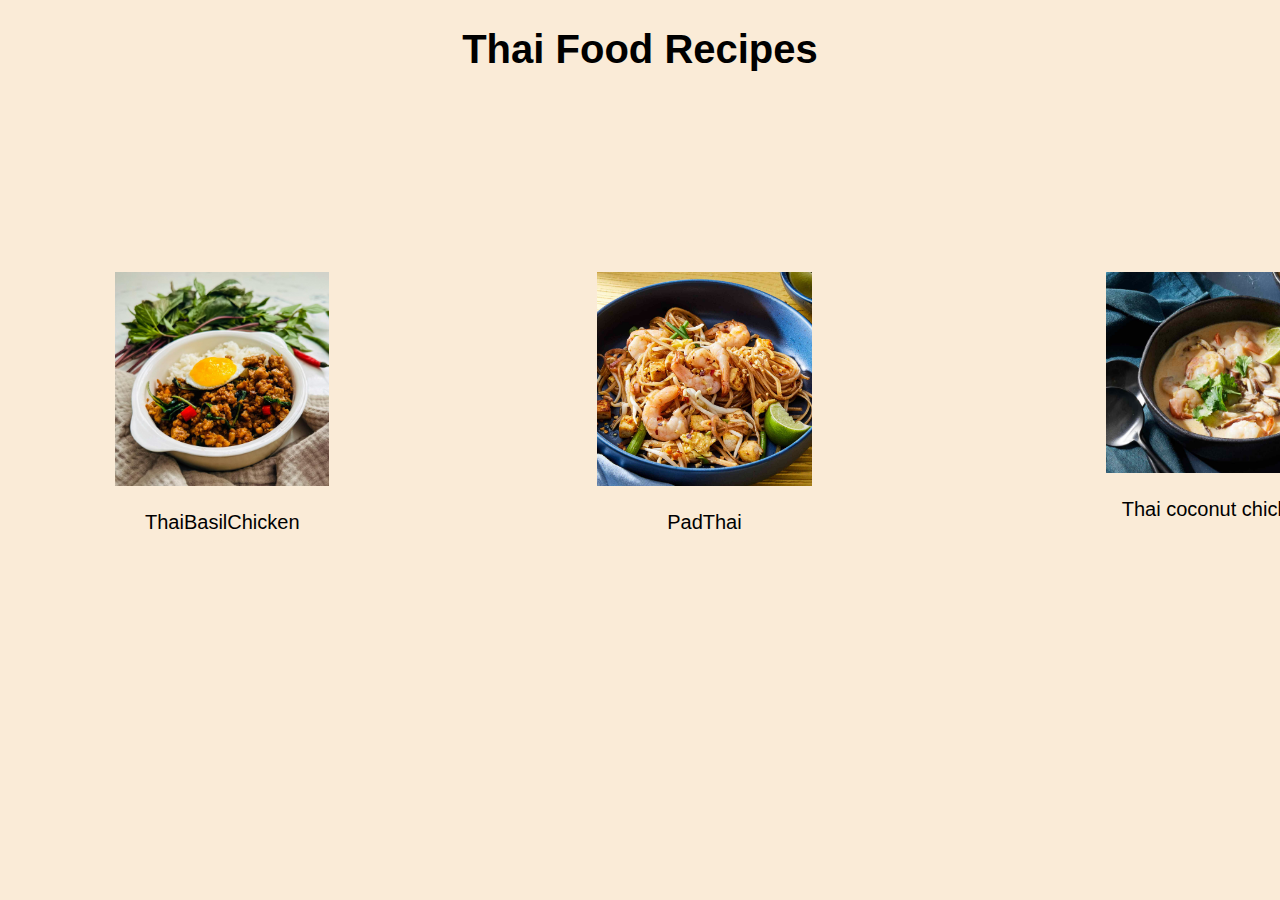
<file: index.html>
<!DOCTYPE html>
<html lang="en">
<head>
    <meta charset="UTF-8">
    <meta name="viewport" content="width=device-width, initial-scale=1.0">
    <title>Thai Food Recipe</title>
    <link rel="stylesheet" href="Css/Style.css">
</head>
<body>
    <h1 class="title">Thai Food Recipes</h1>
    <div class="Main-Container">
                <div class="Container-Krapow">
                    <a href="recipes/Krapow_Kai.html"><img src="images/pad-krapow.jpg" alt="Thai_Basil_Chicken" class="Krapow_Kai"></a>
                    <p >ThaiBasilChicken</p>
                </div>
                 <div class="Container-PadThai">
                    <a href="recipes/PadThai.html"><img src="images/PadThai.jpg" alt="PadThai" class="PadThaiPicture"></a>
                    <p>PadThai</p>
                 </div>
                 <div class="Container-Soup"> 
                    <a href="recipes/Thai_tom_kha_soup.html"><img src="images/thai-coconut-soup.jpg" alt="Thaitomkhasoup" class="img_ThaiTom"></a>
                    <p>Thai coconut chicken soup</p>
                 </div>
    </div>
</body>
</html>
</file>
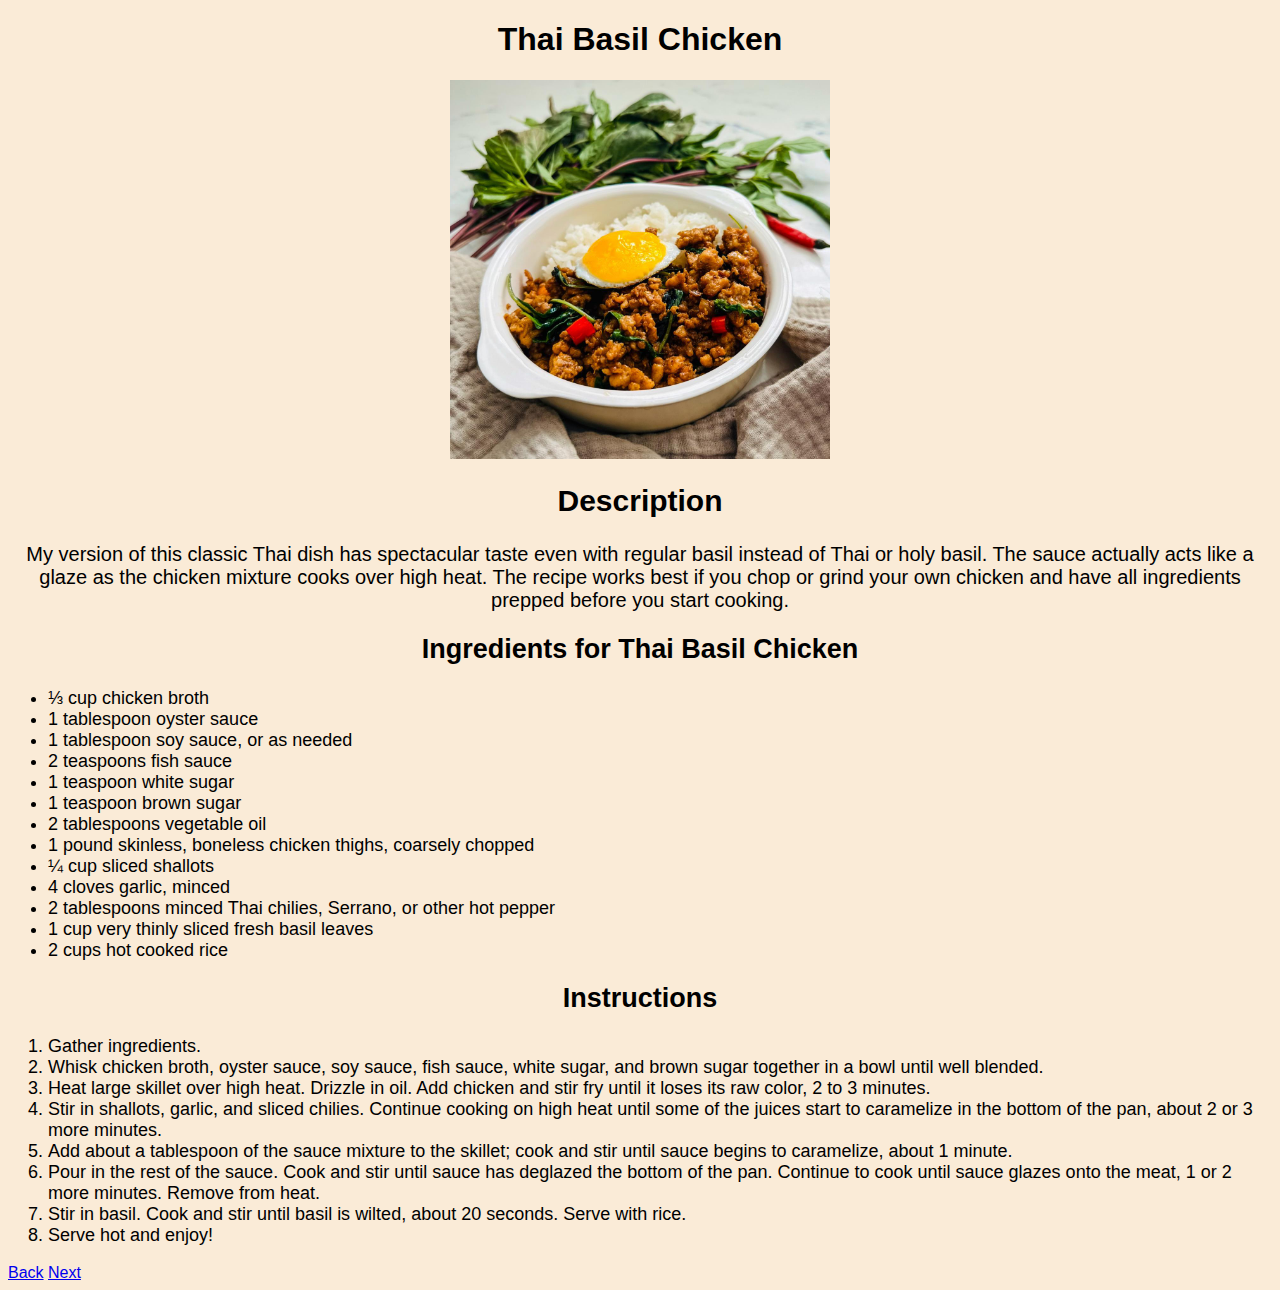
<file: recipes/Krapow_Kai.html>
<!DOCTYPE html>
<html lang="en">
<head>
    <meta charset="UTF-8">
    <meta name="viewport" content="width=device-width, initial-scale=1.0">
    <title>Spicy Thai Basil Chicken Recipe</title>
    <link rel="stylesheet" href="../Css/Style_Recipe.css">
    <link rel="stylesheet" href="../Css/Style_Krapow.css">
</head>
<body>
    <h1>Thai Basil Chicken</h1>
    <img src="../images/pad-krapow.jpg" alt="Thai Basil Chicken">
    <div class="dish_description">
        <h2>Description</h2>
        <p>My version of this classic Thai dish has spectacular taste even with regular basil instead of Thai or holy basil. The sauce actually acts like a glaze as the chicken mixture cooks over high heat. The recipe works best if you chop or grind your own chicken and have all ingredients prepped before you start cooking.</p>
    </div>
    <div class="dish_ingredients_instructions">
        <h2>Ingredients for Thai Basil Chicken</h2>
        <ul>
            <li>⅓ cup chicken broth</li>
            <li>1 tablespoon oyster sauce</li>
            <li>1 tablespoon soy sauce, or as needed</li>
            <li>2 teaspoons fish sauce</li>
            <li>1 teaspoon white sugar</li>
            <li>1 teaspoon brown sugar</li>
            <li>2 tablespoons vegetable oil</li>
            <li>1 pound skinless, boneless chicken thighs, coarsely chopped</li>
            <li>¼ cup sliced shallots</li>
            <li>4 cloves garlic, minced</li>
            <li>2 tablespoons minced Thai chilies, Serrano, or other hot pepper</li>
            <li>1 cup very thinly sliced fresh basil leaves</li>
            <li>2 cups hot cooked rice</li>
        </ul>
        <h2>Instructions</h2>
        <ol>
            <li>Gather ingredients.</li>
            <li>Whisk chicken broth, oyster sauce, soy sauce, fish sauce, white sugar, and brown sugar together in a bowl until well blended.</li>
            <li>Heat large skillet over high heat. Drizzle in oil. Add chicken and stir fry until it loses its raw color, 2 to 3 minutes.</li>
            <li>Stir in shallots, garlic, and sliced chilies. Continue cooking on high heat until some of the juices start to caramelize in the bottom of the pan, about 2 or 3 more minutes.</li>
            <li>Add about a tablespoon of the sauce mixture to the skillet; cook and stir until sauce begins to caramelize, about 1 minute.</li>
            <li>Pour in the rest of the sauce. Cook and stir until sauce has deglazed the bottom of the pan. Continue to cook until sauce glazes onto the meat, 1 or 2 more minutes. Remove from heat.</li>
            <li>Stir in basil. Cook and stir until basil is wilted, about 20 seconds. Serve with rice.</li>
            <li>Serve hot and enjoy!</li>
        </ol>
    </div>
    <a href="../index.html">Back</a>
    <a href="PadThai.html">Next</a>
</body>
</html>
</file>
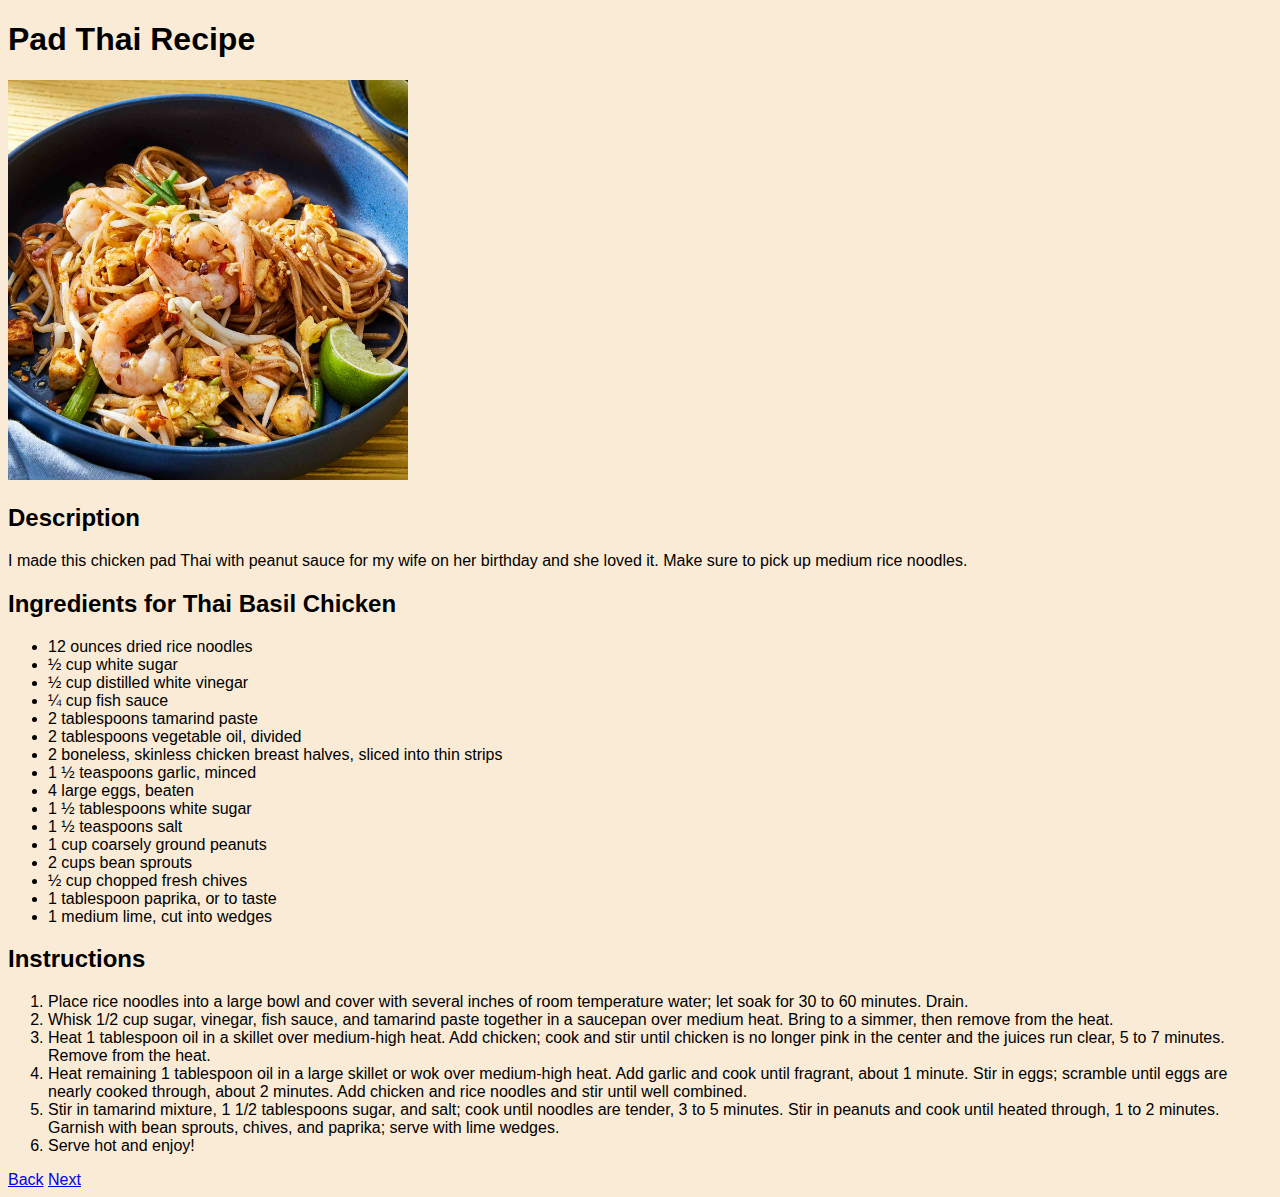
<file: recipes/PadThai.html>
<!DOCTYPE html>
<html lang="en">
<head>
    <meta charset="UTF-8">
    <meta name="viewport" content="width=device-width, initial-scale=1.0">
    <title>Pad Thai Recipe</title>
    <link rel="stylesheet" href="../Css/Style_Recipe.css">
</head>
<body>
    <h1>Pad Thai Recipe</h1>
    <img src="../images/PadThai.jpg"  alt="PadThai" height="400" >
    <h2>Description</h2>
    <p>I made this chicken pad Thai with peanut sauce for my wife on her birthday and she loved it. Make sure to pick up medium rice noodles.</p>
    <h2>Ingredients for Thai Basil Chicken</h2>
    <ul>
        <li>12 ounces dried rice noodles</li>
        <li>½ cup white sugar</li>
        <li>½ cup distilled white vinegar</li>
        <li>¼ cup fish sauce</li>
        <li>2 tablespoons tamarind paste</li>
        <li>2 tablespoons vegetable oil, divided</li>
        <li>2 boneless, skinless chicken breast halves, sliced into thin strips</li>
        <li>1 ½ teaspoons garlic, minced</li>
        <li>4 large eggs, beaten</li>
        <li>1 ½ tablespoons white sugar</li>
        <li>1 ½ teaspoons salt</li>
        <li>1 cup coarsely ground peanuts</li>
        <li>2 cups bean sprouts</li>
        <li>½ cup chopped fresh chives</li>
        <li>1 tablespoon paprika, or to taste</li>
        <li>1 medium lime, cut into wedges</li>
    </ul>

    <h2>Instructions</h2>
    <ol>
        <li>Place rice noodles into a large bowl and cover with several inches of room temperature water; let soak for 30 to 60 minutes. Drain.</li>
        <li>Whisk 1/2 cup sugar, vinegar, fish sauce, and tamarind paste together in a saucepan over medium heat. Bring to a simmer, then remove from the heat.</li>
        <li>Heat 1 tablespoon oil in a skillet over medium-high heat. Add chicken; cook and stir until chicken is no longer pink in the center and the juices run clear, 5 to 7 minutes. Remove from the heat.</li>
        <li>Heat remaining 1 tablespoon oil in a large skillet or wok over medium-high heat. Add garlic and cook until fragrant, about 1 minute. Stir in eggs; scramble until eggs are nearly cooked through, about 2 minutes. Add chicken and rice noodles and stir until well combined.</li>
        <li>Stir in tamarind mixture, 1 1/2 tablespoons sugar, and salt; cook until noodles are tender, 3 to 5 minutes. Stir in peanuts and cook until heated through, 1 to 2 minutes. Garnish with bean sprouts, chives, and paprika; serve with lime wedges.</li>
        <li>Serve hot and enjoy!</li>
    </ol>
    <a href="Krapow_Kai.html">Back</a>
    <a href="Thai_tom_kha_soup.html">Next</a>
</body>
</html>
</file>
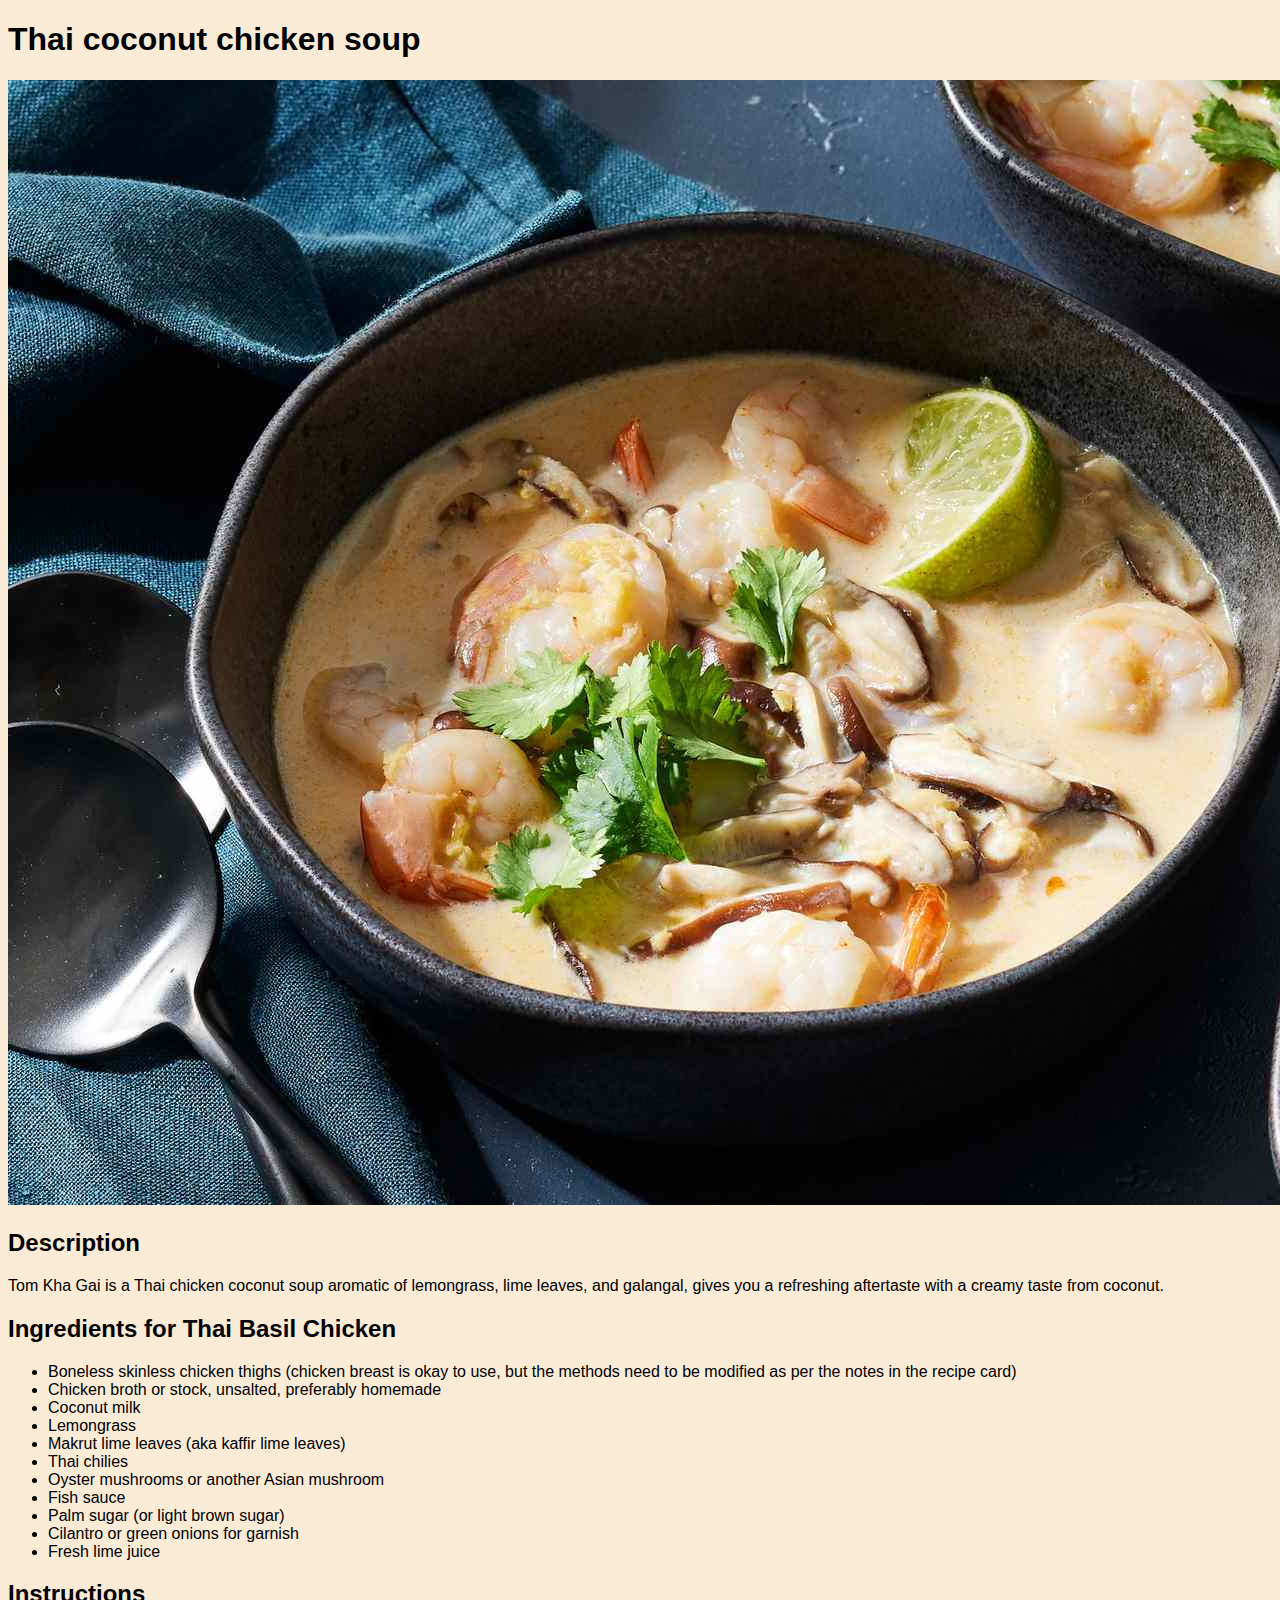
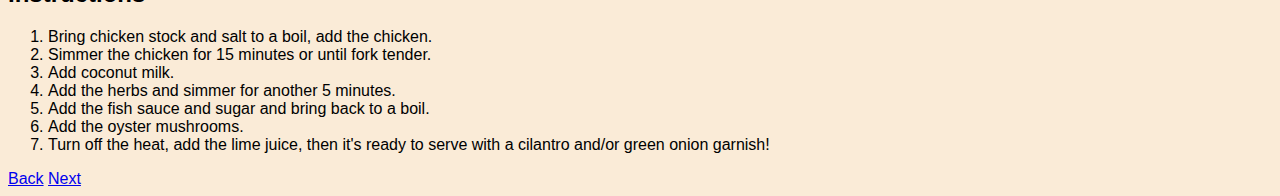
<file: recipes/Thai_tom_kha_soup.html>
<!DOCTYPE html>
<html lang="en">
<head>
    <meta charset="UTF-8">
    <meta name="viewport" content="width=device-width, initial-scale=1.0">
    <title>Thai coconut chicken soup</title>
    <link rel="stylesheet" href="../Css/Style_Recipe.css">
</head>
<body>
    <h1>Thai coconut chicken soup</h1>
    <img src="../images/thai-coconut-soup.jpg" alt="Thai Basil Chicken">
    <h2>Description</h2>
    <p>Tom Kha Gai is a Thai chicken coconut soup aromatic of lemongrass, lime leaves, and galangal, gives you a refreshing aftertaste with a creamy taste from coconut.</p>
    <h2>Ingredients for Thai Basil Chicken</h2>
    <ul>
        <li>Boneless skinless chicken thighs (chicken breast is okay to use, but the methods need to be modified as per the notes in the recipe card)</li>
        <li>Chicken broth or stock, unsalted, preferably homemade</li>
        <li>Coconut milk</li>
        <li>Lemongrass</li>
        <li>Makrut lime leaves (aka kaffir lime leaves)</li>
        <li>Thai chilies</li>
        <li>Oyster mushrooms or another Asian mushroom</li>
        <li>Fish sauce</li>
        <li>Palm sugar (or light brown sugar)</li>
        <li>Cilantro or green onions for garnish</li>
        <li>Fresh lime juice</li>
    </ul>
    <h2>Instructions</h2>
    <ol>
        <li>Bring chicken stock and salt to a boil, add the chicken.</li>
        <li>Simmer the chicken for 15 minutes or until fork tender.</li>
        <li>Add coconut milk.</li>
        <li>Add the herbs and simmer for another 5 minutes.</li>
        <li>Add the fish sauce and sugar and bring back to a boil.</li>
        <li>Add the oyster mushrooms.</li>
        <li>Turn off the heat, add the lime juice, then it's ready to serve with a cilantro and/or green onion garnish!</li>
    </ol>
    <a href="PadThai.html">Back</a>
    <a href="../index.html">Next</a>
</body>
</html>
</file>
<file: Css/Style.css>
body {
    font-family: Arial, Helvetica, sans-serif;
    background-color: antiquewhite;
    font-size: 20px;
}


.Main-Container {
    display: flex;
    margin: auto;
    height: 300px;
    width: 1500px;
    margin-top: 200px;
    margin-right: auto;
}

.Container-Krapow {
    text-align: center;

}

.Container-PadThai {
    text-align: center;
}

.Container-Soup {
    text-align: center;
}

img {
    margin-left: auto;
    margin-right: auto;
    width: 30%;
}

.Krapow_Kai {
    width: 50%;
    height: auto;
}

.PadThaiPicture {
    width: 40%;
    height: auto;
}

.img_ThaiTom {
    width: 50%;
    height: auto;
}

.title {
    text-align: center;
}
</file>
<file: Css/Style_Recipe.css>
body {
    background-color: antiquewhite;
    font-family: Arial, Helvetica, sans-serif;
}
</file>
<file: Css/Style_Krapow.css>
h1 {
    text-align: center;
}

img {
    display: block;
    margin-left: auto;
    margin-right: auto;
    width: 30%;
}

.dish_description  {
    font-size: 20px;
    text-align: center;
}

.dish_ingredients_instructions {
    font-size: 18px;
}

h2 {
    text-align: center;
}
</file>
